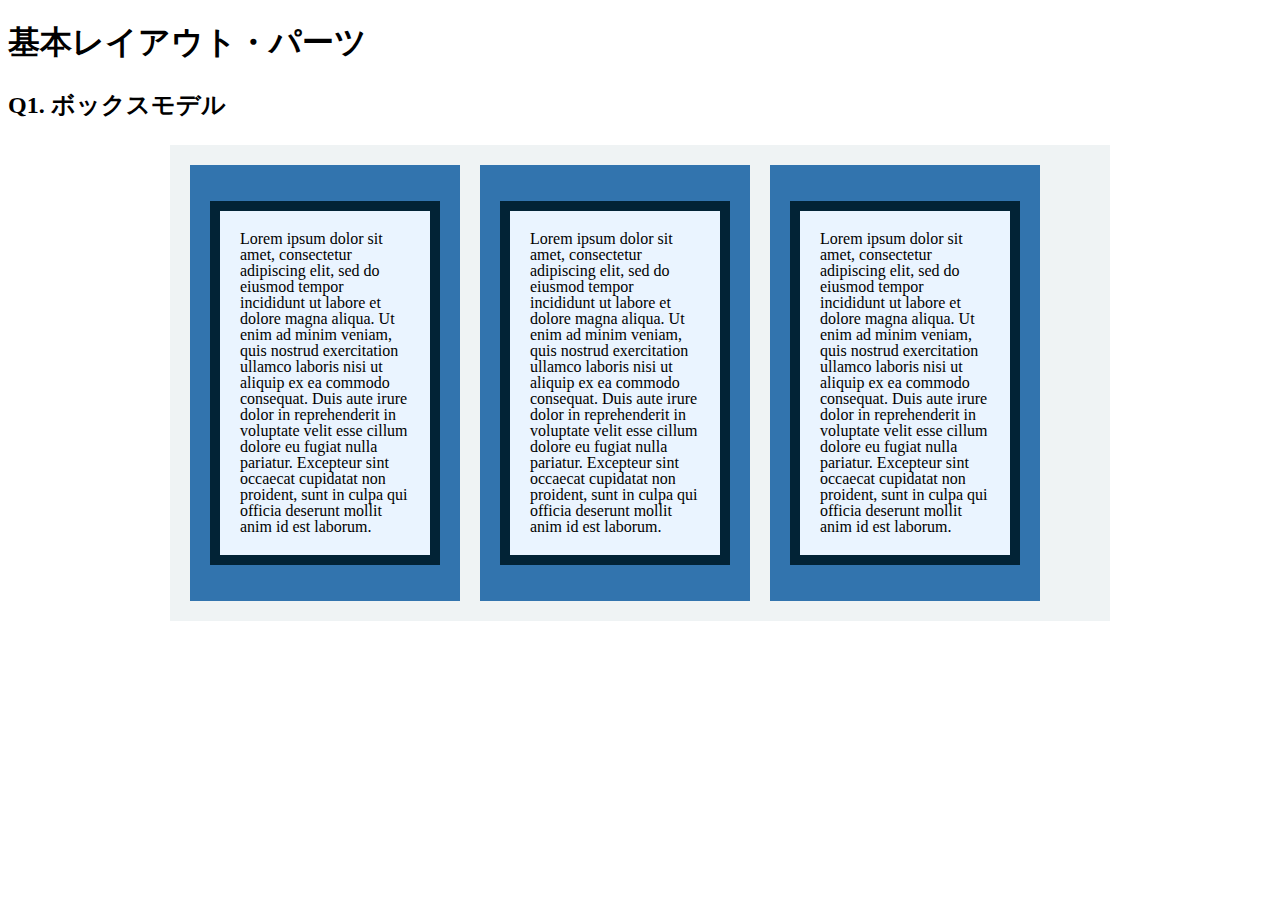
<file: layout_parts/q1/index.html>
<!DOCTYPE html>
<html>
  <head>
    <meta charset="utf-8">
    <meta http-equiv="X-UA-Compatible" content="IE=edge">
    <meta name="viewport" content="width=device-width, initial-scale=1.0, maximum-scale=1.0, user-scalable=no">
    <meta name="format-detection" content="telephone=no">
    <title>基本レイアウト・パーツ</title>
    <link rel="stylesheet" href="http://gizumo-inc.github.io/sample/front-lesson/layout_parts_new/assets/css/reset.css">
    <link rel="stylesheet" href="http://gizumo-inc.github.io/sample/front-lesson/layout_parts_new/assets/css/base.css">
    <link rel="stylesheet" href="css/style.css">
  </head>
  <body>
    <div class="wrapper">
      <h1 class="title">基本レイアウト・パーツ</h1>
      <h2 class="headline">
        <p class="headline__text">Q1. ボックスモデル</p>
      </h2>
      <div class="box">
        <!-- 回答はクラスq1の要素の中に書いてね -->
        <!-- すでについてるクラスにはstyleを指定しない。styleをつける場合は自分で新たにクラスをつけること -->
        <div class="q1 q1__content clearfix">
          <div class="q1__content__box">
            <p class="q1__content__text">Lorem ipsum dolor sit amet, consectetur adipiscing elit, sed do eiusmod tempor incididunt ut labore et dolore magna aliqua. Ut enim ad minim veniam, quis nostrud exercitation ullamco laboris nisi ut aliquip ex ea commodo consequat. Duis aute irure dolor in reprehenderit in voluptate velit esse cillum dolore eu fugiat nulla pariatur. Excepteur sint occaecat cupidatat non proident, sunt in culpa qui officia deserunt mollit anim id est laborum.</p>
          </div>

          <div class="q1__content__box">
            <p class="q1__content__text">Lorem ipsum dolor sit amet, consectetur adipiscing elit, sed do eiusmod tempor incididunt ut labore et dolore magna aliqua. Ut enim ad minim veniam, quis nostrud exercitation ullamco laboris nisi ut aliquip ex ea commodo consequat. Duis aute irure dolor in reprehenderit in voluptate velit esse cillum dolore eu fugiat nulla pariatur. Excepteur sint occaecat cupidatat non proident, sunt in culpa qui officia deserunt mollit anim id est laborum.</p>
          </div>
          
          <div class="q1__content__box">
            <p class="q1__content__text">Lorem ipsum dolor sit amet, consectetur adipiscing elit, sed do eiusmod tempor incididunt ut labore et dolore magna aliqua. Ut enim ad minim veniam, quis nostrud exercitation ullamco laboris nisi ut aliquip ex ea commodo consequat. Duis aute irure dolor in reprehenderit in voluptate velit esse cillum dolore eu fugiat nulla pariatur. Excepteur sint occaecat cupidatat non proident, sunt in culpa qui officia deserunt mollit anim id est laborum.</p>
          </div>
        </div>
        <!-- 回答はクラスq1の要素の中に書いてね -->
      </div>
    </div>
  </body>
</html>
</file>
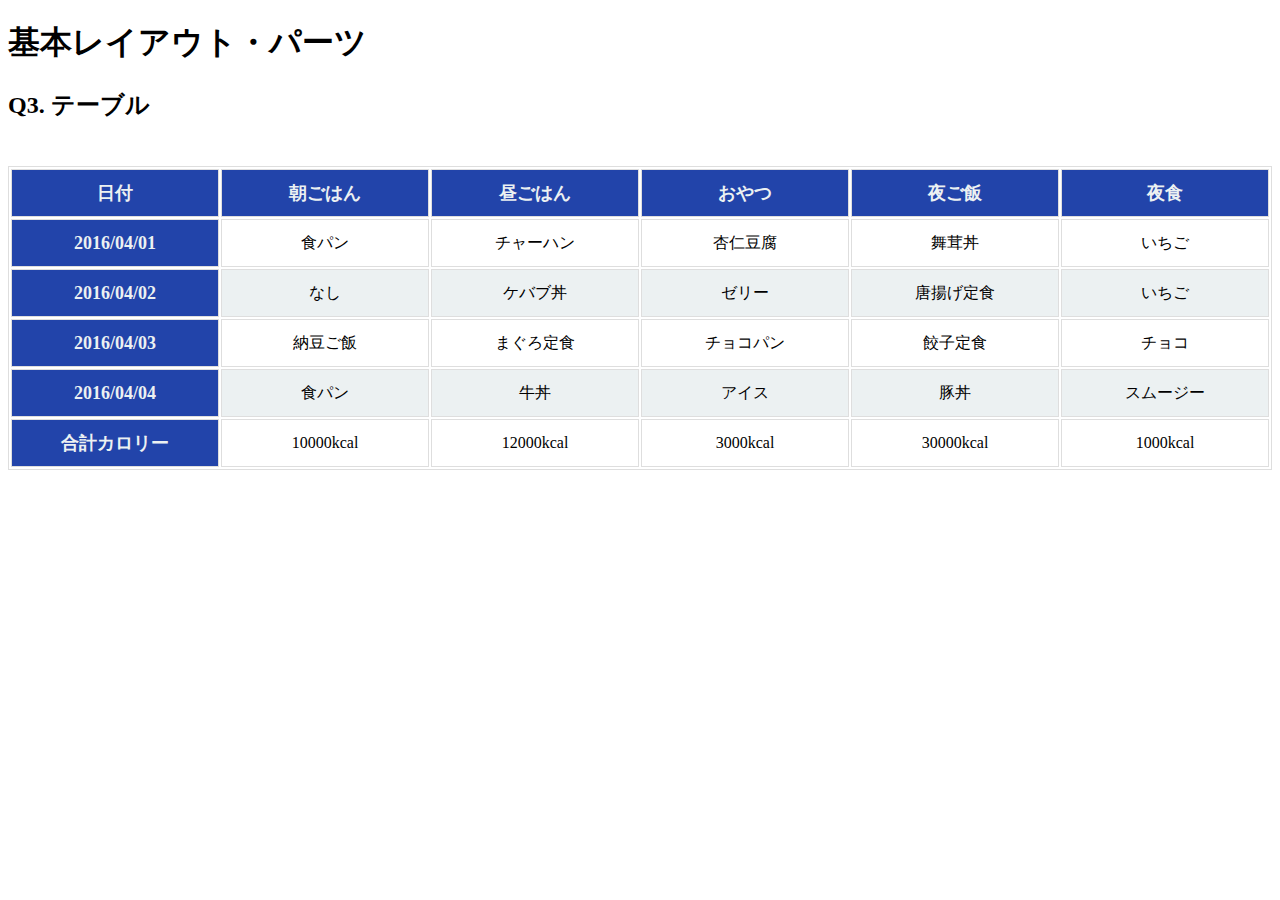
<file: layout_parts/q3/index.html>
<!DOCTYPE html>
<html>
  <head>
    <meta charset="utf-8">
    <meta http-equiv="X-UA-Compatible" content="IE=edge">
    <meta name="viewport" content="width=device-width, initial-scale=1.0, maximum-scale=1.0, user-scalable=no">
    <meta name="format-detection" content="telephone=no">
    <title>基本レイアウト・パーツ</title>
    <link rel="stylesheet" href="http://gizumo-inc.github.io/sample/front-lesson/layout_parts_new/assets/css/reset.css">
    <link rel="stylesheet" href="http://gizumo-inc.github.io/sample/front-lesson/layout_parts_new/assets/css/base.css">
    <link rel="stylesheet" href="css/style.css">
  </head>
  <body>
    <div class="wrapper">
      <h1 class="title">基本レイアウト・パーツ</h1>
      <h2 class="headline">
        <p class="headline__text">Q3. テーブル</p>
      </h2>
      <div class="box">
        <!-- 回答はクラスq3の要素の中に書いてね -->
        <!-- すでについてるクラスにはstyleを指定しない。styleをつける場合は自分で新たにクラスをつけること -->
        <div class="q3">
          <table class="food">
            <thead>
            　<tr>
              　<th>日付</th>
              　<th>朝ごはん</th>
              　<th>昼ごはん</th>
              　<th>おやつ</th>
              　<th>夜ご飯</th>
              　<th>夜食</th>
            　</tr>
            </thead>
            <tbody>
            　<tr>
              　<th>2016/04/01</th>
              　<td>食パン</td>
              　<td>チャーハン</td>
              　<td>杏仁豆腐</td>
              　<td>舞茸丼</td>
              　<td>いちご</td>
            　</tr>
            　<tr>
              　<th>2016/04/02</th>
              　<td>なし</td>
              　<td>ケバブ丼</td>
              　<td>ゼリー</td>
              　<td>唐揚げ定食</td>
             　 <td>いちご</td>
            　</tr>
            　<tr>
              　<th>2016/04/03</th>
              　<td>納豆ご飯</td>
              　<td>まぐろ定食</td>
              　<td>チョコパン</td>
              　<td>餃子定食</td>
              　<td>チョコ</td>
            　</tr>
            　<tr>
              　<th>2016/04/04</th>
              　<td>食パン</td>
              　<td>牛丼</td>
              　<td>アイス</td>
              　<td>豚丼</td>
              　<td>スムージー</td>
            　</tr>
            　<tr>
              　<th>合計カロリー</th>
              　<td>10000kcal</td>
              　<td>12000kcal</td>
              　<td>3000kcal</td>
              　<td>30000kcal</td>
              　<td>1000kcal</td>
           　 </tr>
         　 </tbody>
          </table>
        </div>
        <!-- 回答はクラスq3の要素の中に書いてね -->
      </div>
    </div>
  </body>
</html>
</file>
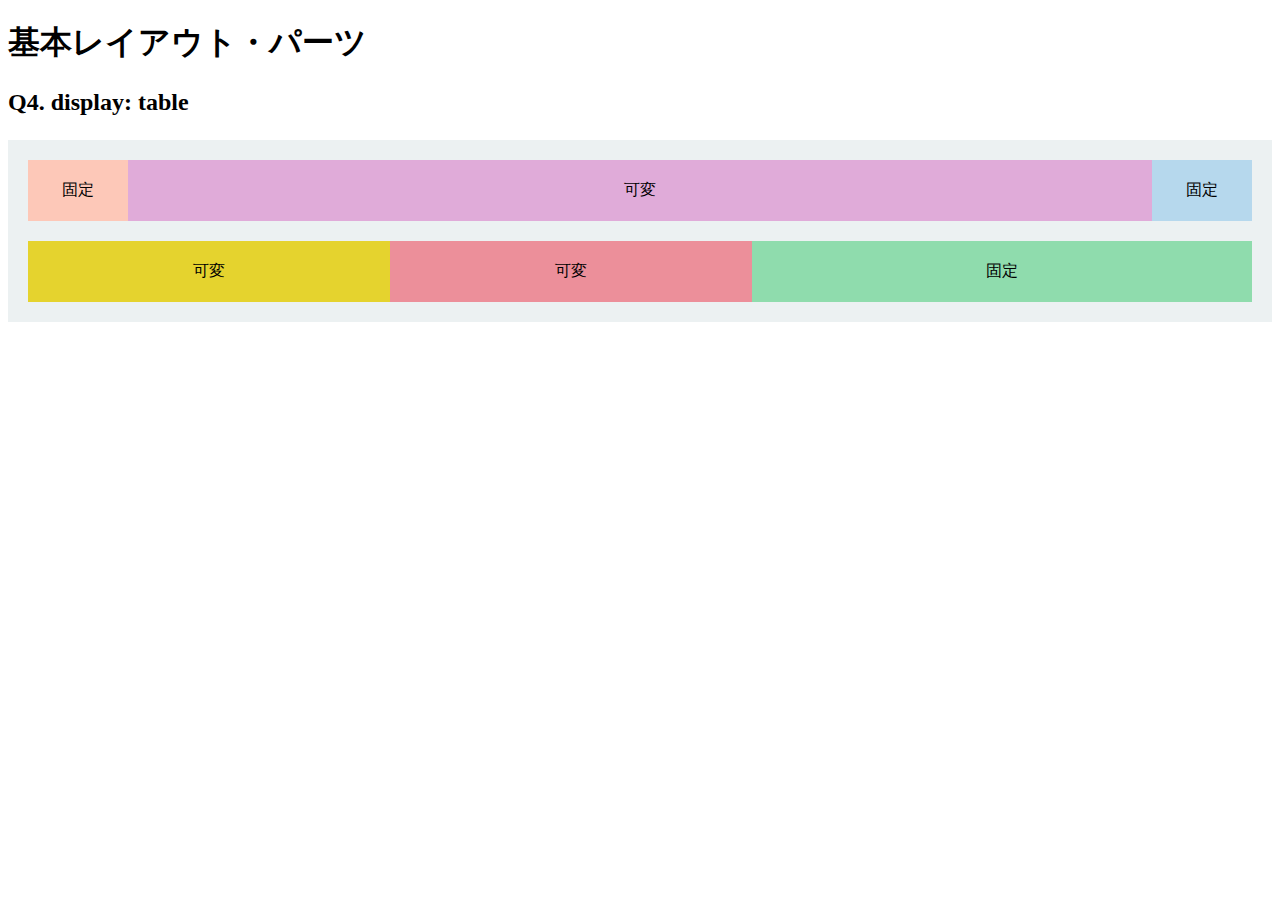
<file: layout_parts/q4/index.html>
<!DOCTYPE html>
<html>
  <head>
    <meta charset="utf-8">
    <meta http-equiv="X-UA-Compatible" content="IE=edge">
    <meta name="viewport" content="width=device-width, initial-scale=1.0, maximum-scale=1.0, user-scalable=no">
    <meta name="format-detection" content="telephone=no">
    <title>基本レイアウト・パーツ</title>
    <link rel="stylesheet" href="http://gizumo-inc.github.io/sample/front-lesson/layout_parts_new/assets/css/reset.css">
    <link rel="stylesheet" href="http://gizumo-inc.github.io/sample/front-lesson/layout_parts_new/assets/css/base.css">
    <link rel="stylesheet" href="css/style.css">
  </head>
  <body>
    <div class="wrapper">
      <h1 class="title">基本レイアウト・パーツ</h1>
      <h2 class="headline">
        <p class="headline__text">Q4. display: table</p>
      </h2>
      <div class="box">
        <!-- 回答はクラスq4の要素の中に書いてね -->
        <!-- すでについてるクラスにはstyleを指定しない。styleをつける場合は自分で新たにクラスをつけること -->
        <!-- 新たにタグは追加しなくてもできます。 -->
        <div class="q4 q4__bar">
          <div class="longbar">
            <div class="text Coral">固定</div>
            <div class="text purple">可変</div>
            <div class="text blue">固定</div>
          </div>
          <div class="longbar">
            <div class="text yellow">可変</div>
            <div class="text Orange">可変</div>
            <div class="text green">固定</div>
          </div>
        </div>
        <!-- 回答はクラスq4の要素の中に書いてね -->
      </div>
    </div>
  </body>
</html>
</file>
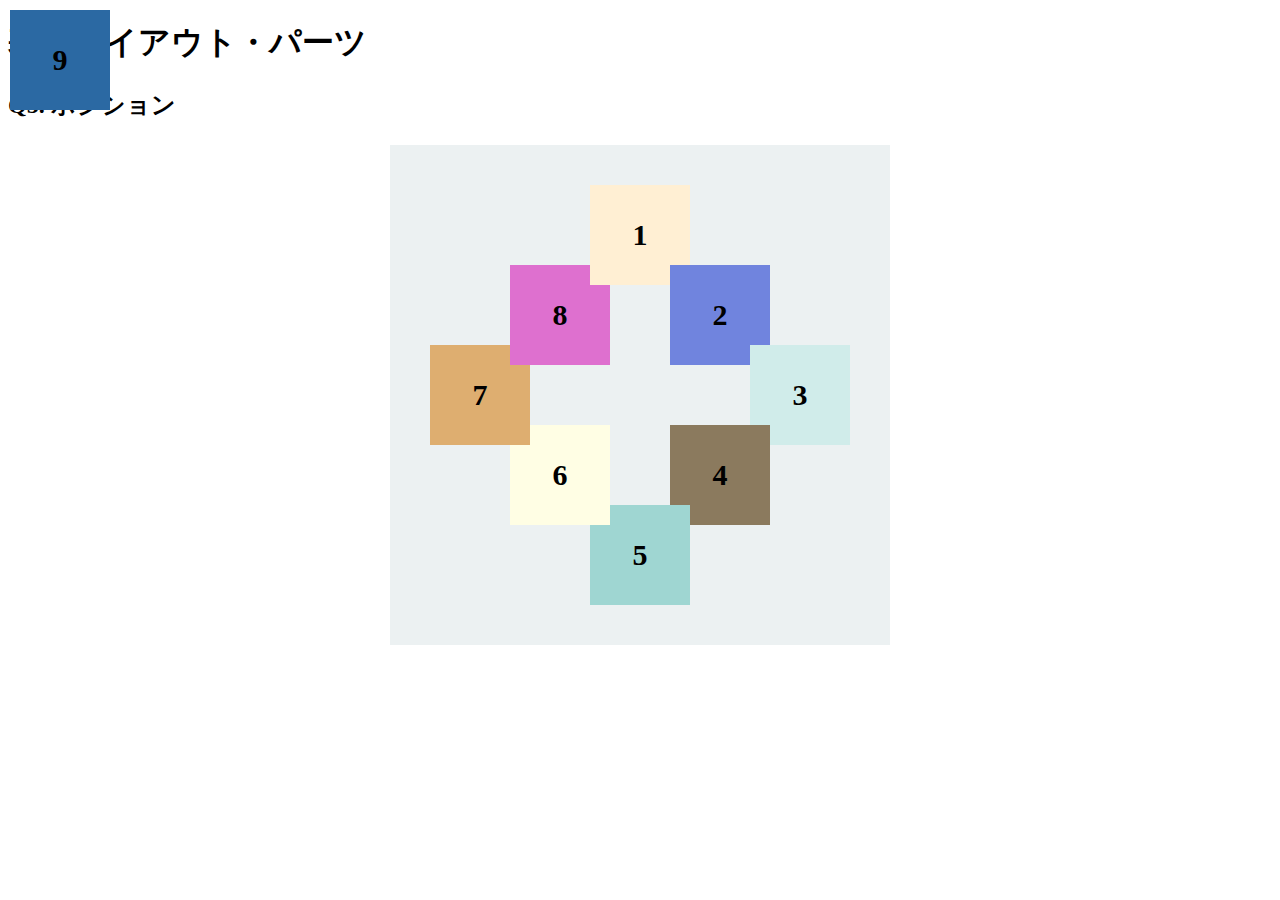
<file: layout_parts/q5/index.html>
<!DOCTYPE html>
<html>
  <head>
    <meta charset="utf-8">
    <meta http-equiv="X-UA-Compatible" content="IE=edge">
    <meta name="viewport" content="width=device-width, initial-scale=1.0, maximum-scale=1.0, user-scalable=no">
    <meta name="format-detection" content="telephone=no">
    <title>基本レイアウト・パーツ</title>
    <link rel="stylesheet" href="http://gizumo-inc.github.io/sample/front-lesson/layout_parts_new/assets/css/reset.css">
    <link rel="stylesheet" href="http://gizumo-inc.github.io/sample/front-lesson/layout_parts_new/assets/css/base.css">
    <link rel="stylesheet" href="css/style.css">
  </head>
  <body>
    <div class="wrapper">
      <h1 class="title">基本レイアウト・パーツ</h1>
      <h2 class="headline">
        <p class="headline__text">Q5. ポジション</p>
      </h2>
      <div class="box">
        <!-- 回答はクラスq5の要素の中に書いてね -->
        <!-- すでについてるクラスにはstyleを指定しない。styleをつける場合は自分で新たにクラスをつけること -->
        <!-- 新たにタグは追加しなくてもできます。 -->
        <div class="q5 q5__square">
          <div class="square move8">8</div>
          <div class="square move5">5</div>
          <div class="square move1">1</div>
          <div class="square move7">7</div>
          <div class="square move4">4</div>
          <div class="square move6">6</div>
          <div class="square move2">2</div>
          <div class="square move3">3</div>
          <div class="move9">9</div>
        </div>
        <!-- 回答はクラスq5の要素の中に書いてね -->
      </div>
    </div>
  </body>
</html>
</file>
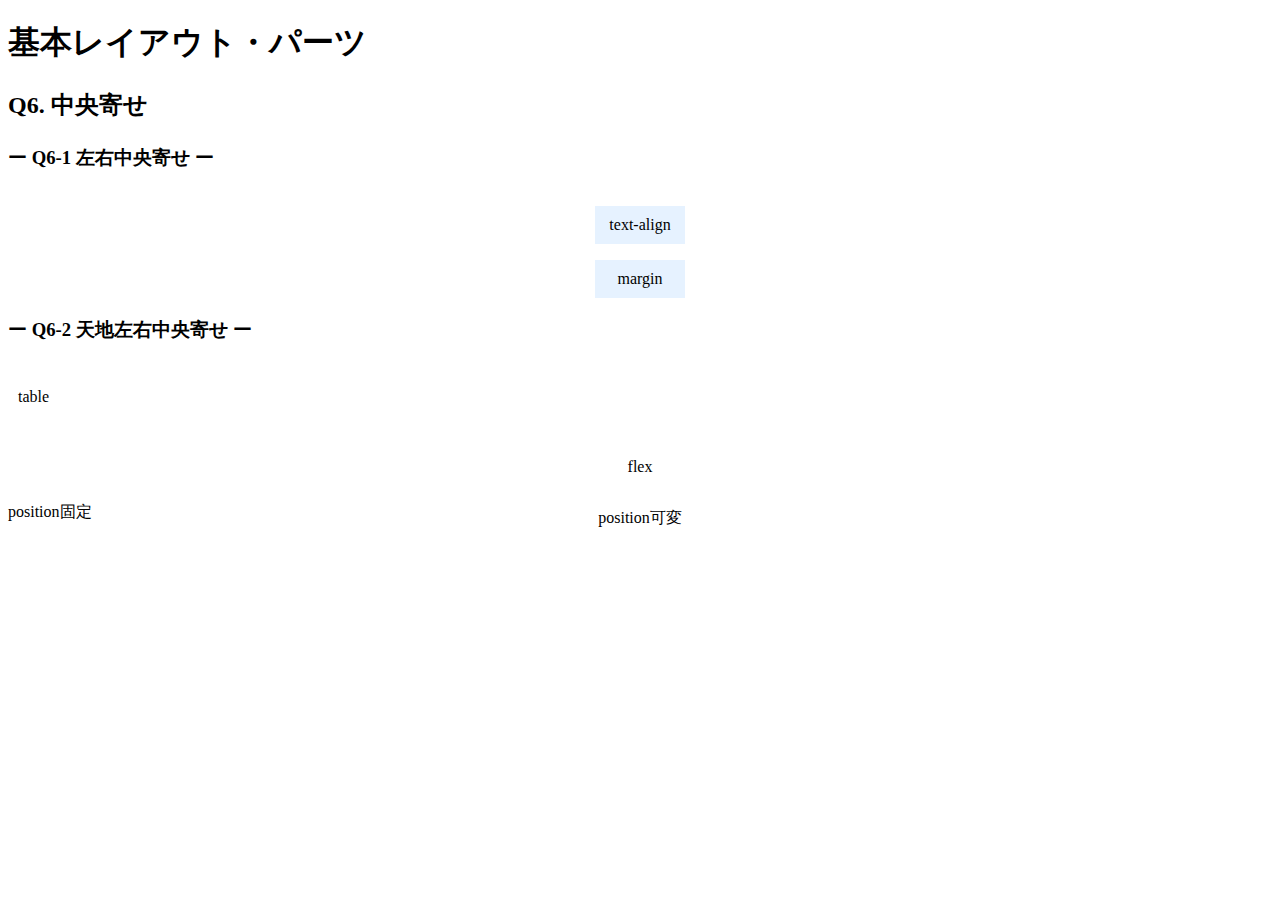
<file: layout_parts/q6/index.html>
<!DOCTYPE html>
<html>
  <head>
    <meta charset="utf-8">
    <meta http-equiv="X-UA-Compatible" content="IE=edge">
    <meta name="viewport" content="width=device-width, initial-scale=1.0, maximum-scale=1.0, user-scalable=no">
    <meta name="format-detection" content="telephone=no">
    <title>基本レイアウト・パーツ</title>
    <link rel="stylesheet" href="http://gizumo-inc.github.io/sample/front-lesson/layout_parts_new/assets/css/reset.css">
    <link rel="stylesheet" href="http://gizumo-inc.github.io/sample/front-lesson/layout_parts_new/assets/css/base.css">
    <link rel="stylesheet" href="css/style.css">
  </head>
  <body>
    <div class="wrapper">
      <h1 class="title">基本レイアウト・パーツ</h1>
      <h2 class="headline">
        <p class="headline__text">Q6. 中央寄せ</p>
      </h2>
      <div class="box">
        <div class="box__inner">
          <h3 class="box__headline">
            <p class="box__headline__text">ー Q6-1 左右中央寄せ ー</p>
          </h3>
          <div class="q6 q6--horizontal">
            <!-- Q6-1の回答はここに書いてね -->
            <!-- 新たにタグは追加しなくてもできます。 -->
            <div class="q6__box">
              <div class="box_text-align">
                <p class="bluebox_text-align">text-align</p>
              </div>
            </div>
            <!-- Q6-1の回答はここに書いてね -->

            <!-- Q6-1の回答はここに書いてね -->
            <!-- 新たにタグは追加しなくてもできます。 -->
            <div class="q6__box">
              <p class="bluebox_margin">margin</p>
            </div>
            <!-- Q6-1の回答はここに書いてね -->
          </div>
        </div>

        <div class="box__inner">
          <h3 class="box__headline">
            <p class="box__headline__text">ー Q6-2 天地左右中央寄せ ー</p>
          </h3>
          <!-- Q6-2の回答はここに書いてね -->
          <!-- すでについてるクラスにはstyleを指定しない。styleをつける場合は自分で新たにクラスをつけること -->
          <!-- 新たにタグは追加しなくてもできます。 -->
          <div class="q6 q6--around is-table">
            <div class="box-is-table">
              <p class="white-table">table</p>
            </div>
          </div>
          <!-- Q6-2の回答はここに書いてね -->

          <!-- Q6-2の回答はここに書いてね -->
          <!-- すでについてるクラスにはstyleを指定しない。styleをつける場合は自分で新たにクラスをつけること -->
          <!-- 新たにタグは追加しなくてもできます。 -->
          <div class="q6 q6--around is-flex">
            <p class="white-flex">flex</p>
          </div>
          <!-- Q6-2の回答はここに書いてね -->

          <div class="q6 q6--position">
            <!-- Q6-2の回答はここに書いてね -->
            <!-- すでについてるクラスにはstyleを指定しない。styleをつける場合は自分で新たにクラスをつけること -->
            <!-- 新たにタグは追加しなくてもできます。 -->
            <div class="q6__box is-stable Lowerbox">
              <p class="q6__box__inner is-top">position固定</p>
            </div>
            <!-- Q6-2の回答はここに書いてね -->

            <!-- Q6-2の回答はここに書いてね -->
            <!-- すでについてるクラスにはstyleを指定しない。styleをつける場合は自分で新たにクラスをつけること -->
            <!-- 新たにタグは追加しなくてもできます。 -->
            <div class="q6__box is-flexible Lowerbox">
              <p class="q6__box__inner is-bottom">position可変</p>
            </div>
            <!-- Q6-2の回答はここに書いてね -->
          </div>
        </div>
      </div>
    </div>
  </body>
</html>
</file>
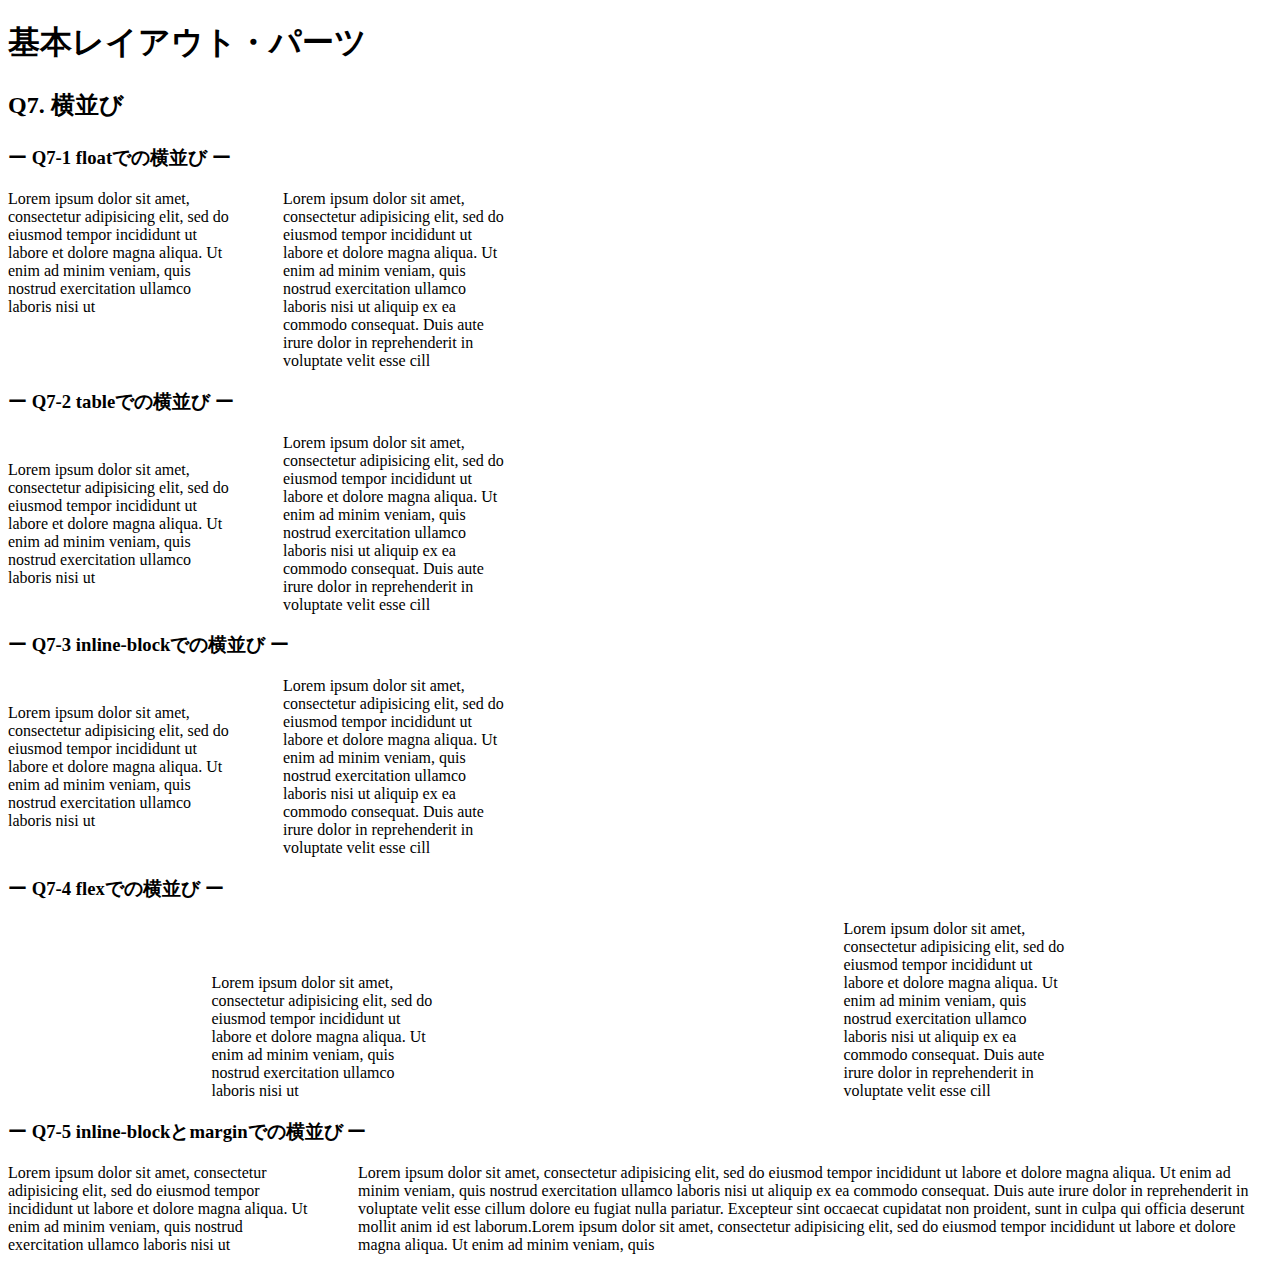
<file: layout_parts/q7/index.html>
<!DOCTYPE html>
<html>
  <head>
    <meta charset="utf-8">
    <meta http-equiv="X-UA-Compatible" content="IE=edge">
    <meta name="viewport" content="width=device-width, initial-scale=1.0, maximum-scale=1.0, user-scalable=no">
    <meta name="format-detection" content="telephone=no">
    <title>基本レイアウト・パーツ</title>
    <link rel="stylesheet" href="http://gizumo-inc.github.io/sample/front-lesson/layout_parts_new/assets/css/reset.css">
    <link rel="stylesheet" href="http://gizumo-inc.github.io/sample/front-lesson/layout_parts_new/assets/css/base.css">
    <link rel="stylesheet" href="css/style.css">
  </head>
  <body>
    <div class="wrapper">
      <h1 class="title">基本レイアウト・パーツ</h1>
      <h2 class="headline">
        <p class="headline__text">Q7. 横並び</p>
      </h2>
      <div class="box">
        <div class="box__inner">
          <h3 class="box__headline">
            <p class="box__headline__text">ー Q7-1 floatでの横並び ー</p>
          </h3>
          <!-- Q7の回答はここに書いてね -->
          <!-- すでについてるクラスにはstyleを指定しない。styleをつける場合は自分で新たにクラスをつけること -->
          <!-- 新たにタグは追加しなくてもできます。 -->
          <div class="q7 q7--float ">
            <div class="q7__inner clearfix">
              <div class="q7__box float-text">
                Lorem ipsum dolor sit amet, consectetur adipisicing elit, sed do eiusmod tempor incididunt ut labore et dolore magna aliqua. Ut enim ad minim veniam, quis nostrud exercitation ullamco laboris nisi ut
              </div>
              <div class="q7__box float-text">
                Lorem ipsum dolor sit amet, consectetur adipisicing elit, sed do eiusmod tempor incididunt ut labore et dolore magna aliqua. Ut enim ad minim veniam, quis nostrud exercitation ullamco laboris nisi ut aliquip ex ea commodo consequat. Duis aute irure dolor in reprehenderit in voluptate velit esse cill
              </div>
            </div>
          </div>
          <!-- Q7の回答はここに書いてね -->
        </div>

        <div class="box__inner">
          <h3 class="box__headline">
            <p class="box__headline__text">ー Q7-2 tableでの横並び ー</p>
          </h3>
          <!-- Q7の回答はここに書いてね -->
          <!-- すでについてるクラスにはstyleを指定しない。styleをつける場合は自分で新たにクラスをつけること -->
          <!-- 新たにタグは追加しなくてもできます。 -->
          <div class="q7 q7--table">
            <div class="q7__inner is-table">
              <div class="q7__box box-table">
                <div class="q7__box__text table-text">
                  Lorem ipsum dolor sit amet, consectetur adipisicing elit, sed do eiusmod tempor incididunt ut labore et dolore magna aliqua. Ut enim ad minim veniam, quis nostrud exercitation ullamco laboris nisi ut
                </div>
              </div>
              <div class="q7__box box-table">
                <div class="q7__box__text table-text">
                  Lorem ipsum dolor sit amet, consectetur adipisicing elit, sed do eiusmod tempor incididunt ut labore et dolore magna aliqua. Ut enim ad minim veniam, quis nostrud exercitation ullamco laboris nisi ut aliquip ex ea commodo consequat. Duis aute irure dolor in reprehenderit in voluptate velit esse cill
                </div>
              </div>
            </div>
          </div>
          <!-- Q7の回答はここに書いてね -->
        </div>

        <div class="box__inner">
          <h3 class="box__headline">
            <p class="box__headline__text">ー Q7-3 inline-blockでの横並び ー</p>
          </h3>
          <!-- Q7の回答はここに書いてね -->
          <!-- すでについてるクラスにはstyleを指定しない。styleをつける場合は自分で新たにクラスをつけること -->
          <!-- 新たにタグは追加しなくてもできます。 -->
          <div class="q7 q7--inlineblock">
            <div class="q7__inner inner-inlineblock">
              <div class="q7__box box-inlineblock">
                Lorem ipsum dolor sit amet, consectetur adipisicing elit, sed do eiusmod tempor incididunt ut labore et dolore magna aliqua. Ut enim ad minim veniam, quis nostrud exercitation ullamco laboris nisi ut
              </div>
              <div class="q7__box box-inlineblock">
                Lorem ipsum dolor sit amet, consectetur adipisicing elit, sed do eiusmod tempor incididunt ut labore et dolore magna aliqua. Ut enim ad minim veniam, quis nostrud exercitation ullamco laboris nisi ut aliquip ex ea commodo consequat. Duis aute irure dolor in reprehenderit in voluptate velit esse cill
              </div>
            </div>
          </div>
          <!-- Q7の回答はここに書いてね -->
        </div>

        <div class="box__inner">
          <h3 class="box__headline">
            <p class="box__headline__text">ー Q7-4 flexでの横並び ー</p>
          </h3>
          <!-- Q7の回答はここに書いてね -->
          <!-- すでについてるクラスにはstyleを指定しない。styleをつける場合は自分で新たにクラスをつけること -->
          <!-- 新たにタグは追加しなくてもできます。 -->
          <div class="q7 q7--flex">
            <div class="q7__inner inner-flex">
              <div class="q7__box box-flex">
                Lorem ipsum dolor sit amet, consectetur adipisicing elit, sed do eiusmod tempor incididunt ut labore et dolore magna aliqua. Ut enim ad minim veniam, quis nostrud exercitation ullamco laboris nisi ut
              </div>
              <div class="q7__box box-flex">
                Lorem ipsum dolor sit amet, consectetur adipisicing elit, sed do eiusmod tempor incididunt ut labore et dolore magna aliqua. Ut enim ad minim veniam, quis nostrud exercitation ullamco laboris nisi ut aliquip ex ea commodo consequat. Duis aute irure dolor in reprehenderit in voluptate velit esse cill
              </div>
            </div>
          </div>
          <!-- Q7の回答はここに書いてね -->
        </div>

        <div class="box__inner">
          <h3 class="box__headline">
            <p class="box__headline__text">ー Q7-5 inline-blockとmarginでの横並び ー</p>
          </h3>
          <!-- Q7の回答はここに書いてね -->
          <!-- すでについてるクラスにはstyleを指定しない。styleをつける場合は自分で新たにクラスをつけること -->
          <!-- 新たにタグは追加しなくてもできます。 -->
          <div class="q7 q7--margin">
            <div class="q7__inner is-full box-margin">
              <div class="q7__box box-margin-Fixed">
                <div class="q7__box__text margin-text text-Fixed">
                  Lorem ipsum dolor sit amet, consectetur adipisicing elit, sed do eiusmod tempor incididunt ut labore et dolore magna aliqua. Ut enim ad minim veniam, quis nostrud exercitation ullamco laboris nisi ut
                </div>
              </div>
              <div class="q7__box box-margin-variable">
                <div class="q7__box__text margin-text text-variable">
                  Lorem ipsum dolor sit amet, consectetur adipisicing elit, sed do eiusmod tempor incididunt ut labore et dolore magna aliqua. Ut enim ad minim veniam, quis nostrud exercitation ullamco laboris nisi ut aliquip ex ea commodo consequat. Duis aute irure dolor in reprehenderit in voluptate velit esse cillum dolore eu fugiat nulla pariatur. Excepteur sint occaecat cupidatat non proident, sunt in culpa qui officia deserunt mollit anim id est laborum.Lorem ipsum dolor sit amet, consectetur adipisicing elit, sed do eiusmod tempor incididunt ut labore et dolore magna aliqua. Ut enim ad minim veniam, quis
                </div>
              </div>
            </div>
          </div>
          <!-- Q7の回答はここに書いてね -->
        </div>
      </div>
    </div>
  </body>
</html>
</file>
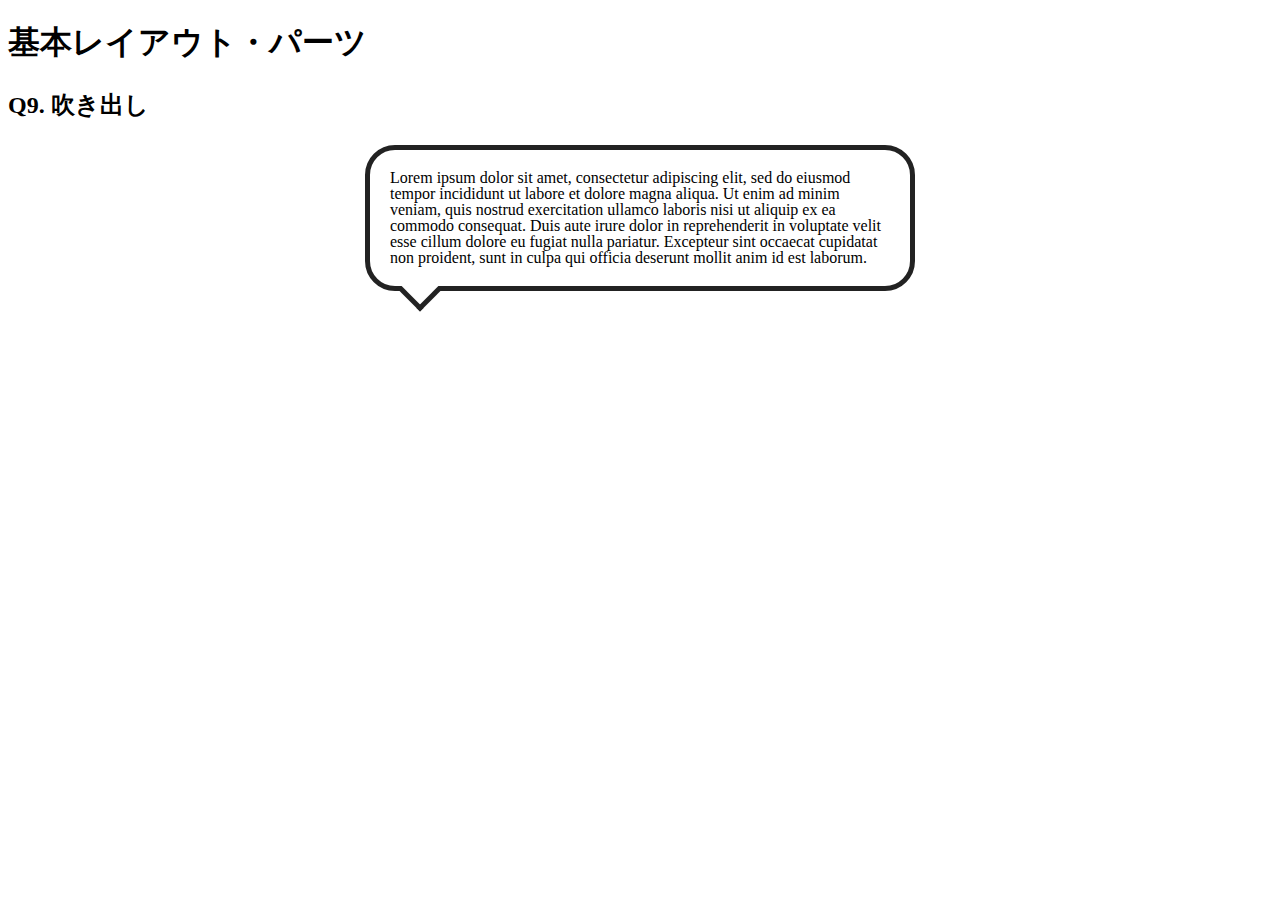
<file: layout_parts/q9/index.html>
<!DOCTYPE html>
<html>
  <head>
    <meta charset="utf-8">
    <meta http-equiv="X-UA-Compatible" content="IE=edge">
    <meta name="viewport" content="width=device-width, initial-scale=1.0, maximum-scale=1.0, user-scalable=no">
    <meta name="format-detection" content="telephone=no">
    <title>基本レイアウト・パーツ</title>
    <link rel="stylesheet" href="http://gizumo-inc.github.io/sample/front-lesson/layout_parts_new/assets/css/reset.css">
    <link rel="stylesheet" href="http://gizumo-inc.github.io/sample/front-lesson/layout_parts_new/assets/css/base.css">
    <link rel="stylesheet" href="css/style.css">
  </head>
  <body>
    <div class="wrapper">
      <h1 class="title">基本レイアウト・パーツ</h1>
      <h2 class="headline">
        <p class="headline__text">Q9. 吹き出し</p>
      </h2>
      <div class="box">
        <!-- 回答はクラスq9の要素の中に書いてね -->
        <!-- すでについてるクラスにはstyleを指定しない。styleをつける場合は自分で新たにクラスをつけること -->
        <div class="q9 q9__Speechbubble">
        
            <p class="q9__text">Lorem ipsum dolor sit amet, consectetur adipiscing elit, sed do eiusmod tempor incididunt ut labore et dolore magna aliqua. Ut enim ad minim veniam, quis nostrud exercitation ullamco laboris nisi ut aliquip ex ea commodo consequat. Duis aute irure dolor in reprehenderit in voluptate velit esse cillum dolore eu fugiat nulla pariatur. Excepteur sint occaecat cupidatat non proident, sunt in culpa qui officia deserunt mollit anim id est laborum.</p>
          
        </div>
        <!-- 回答はクラスq9の要素の中に書いてね -->
      </div>
    </div>
  </body>
</html>
</file>
<file: layout_parts/q1/css/style.css>
@charset "UTF-8";

/* 回答はここに書いてね */
.clearfix:after {
  display: block;
  content: "";
  clear: both;
}

.q1__content {
  width: 940px; 
  background-color: #eff3f4;
  margin: 0 auto;
  padding: 20px;
  box-sizing: border-box;
}

.q1__content__box {
  background-color: #3274ae;
  width: 230px;
  float: left;
  padding: 20px;
  margin-left: 20px;

}

.q1__content__text{
  font-size: 16px;
  line-height: 16px;
  background-color: #eaf4ff;
  border: 10px solid #022336;
  padding: 20px;
}

.q1__content .q1__content__box:first-child{
  margin-left: 0;
}



/* 回答はここに書いてね */
</file>
<file: layout_parts/q3/css/style.css>
@charset "UTF-8";

/* 回答はここに書いてね */
.food {
  width: 100%;
  table-layout: fixed;
  border: 1px solid #dedede;
  text-align: center;
}

.food td {
  border: 1px solid #dedede;
  padding: 10px;
}

.food tr {
  border: 1px solid #dedede;
}

.food tbody tr:nth-child(even) {
  background-color: #ecf1f2;
}

.food tbody tr:last-child {
  border-top: 2px dashed #000;
}

.food th {
  font-size: 18px;
  line-height: 26px;
  border: 1px solid #dedede;
  padding: 10px;
  background-color: #2244aa;
  color: #ecf1f2;
}

/* 回答はここに書いてね */
</file>
<file: layout_parts/q4/css/style.css>
@charset "UTF-8";

/* 回答はここに書いてね */
.q4__bar {
  background-color: #ecf1f2;
  padding: 20px;
}

.longbar {
  width: 100%;
  display: table;
  text-align: center;
  box-sizing: border-box;
  margin-top: 20px;
}

.longbar:first-child {
  margin-top: 0;
}

.text {
  padding: 20px 0;
  display: table-cell;
}

.Coral {
  width: 100px;
  background-color: #fdc8b8;
}

.blue {
  width: 100px;
  background-color: #b6d8ed;
}

.purple {
  background-color: #e0abd9;
}

.yellow {
  background-color: #e5d32e;
}

.Orange {
  background-color: #ec8f9a;
}

.green {
  width: 500px;
  background-color: #8fdcad;
}

/* 回答はここに書いてね */
</file>
<file: layout_parts/q5/css/style.css>
@charset "UTF-8";

/* 回答はここに書いてね */

.clearfix:after {
  display: block;
  content: "";
  clear: both;
}

.q5__square {
  width: 500px;
  height: 500px;
  background-color: #ECF1F2;
  margin: 0 auto;
  text-align: center;
  position: relative;
  font-size: 30px;
  font-weight: 900;
}


.square{
  width: 100px;
  height: 100px;
  line-height: 100px;
  position: absolute;
}

.move1 {
  background-color: #ffefd3;
  top: 40px;
  left: 200px;
  z-index: 1;
}

.move2 {
  background-color: #7084de;
  top: 120px;
  left: 280px;
  z-index: 2;
}

.move3 {
  background-color: #d0ecea;
  top: 200px;
  left: 360px;
  z-index: 3;
}

.move4 {
  background-color: #8b7a5e;
  top: 280px;
  left: 280px;
  z-index: 4;
}

.move5 {
  background-color: #9fd6d2;
  top: 360px;
  left: 200px;
  z-index: 5;
}

.move6 {
  background-color: #fffee4;
  top: 280px;
  left: 120px;
  z-index: 6;
}

.move7 {
  background-color: #deae70;
  top: 200px;
  left: 40px;
  z-index: 7;
}

.move8 {
  background-color: #de70cf;
  top: 120px;
  left: 120px;
  z-index: 8;
}

.move8::after {
  content: "";
  position: absolute;
  width: 20px;
  height: 20px;
  background-color: #ffefd3;
  top: 0;
  right: 0;
}

.move9 {
  width: 100px;
  height: 100px;
  background-color: #2b69a3;
  line-height: 100px;
  position: fixed;
  top: 10px;
  left: 10px;
}
/* 回答はここに書いてね */
</file>
<file: layout_parts/q6/css/style.css>
@charset "UTF-8";

/* 回答はここに書いてね */

.box_text-align {
  text-align: center;
}


.bluebox_text-align {
  width: 90px;
  display: inline-block;
  padding-top: 10px;
  padding-bottom: 10px;
  background-color: #e6f2ff;
}

.bluebox_margin {
  width: 90px;
  text-align: center;
  padding-top: 10px;
  padding-bottom: 10px;
  background-color: #e6f2ff;
  margin: 0 auto;
}

.is-table {
  display: table;
}

.box-is-table {
  display: table-cell;
  vertical-align: middle;
  text-align: center;
}

.white-table {
  display: inline-block;
  padding: 10px;
  background-color: #fff;
}

.is-flex{
  display: flex;
  justify-content: center;
  align-items: center;
}

.white-flex {
  padding: 10px;
  background-color: #fff;
}

.Lowerbox {
  position: relative;
}

.is-top {
  position: absolute;
  top: 0;
  bottom: 0;
  left: 0;
  right: 0;
  margin: auto;
}

.is-bottom {
  position: absolute;
  top: 50%;
  left: 50%;
  transform: translateY(-50%) translateX(-50%);
  -webkit-transform: translateY(-50%) translateX(-50%);
}


/* 回答はここに書いてね */
</file>
<file: layout_parts/q7/css/style.css>
@charset "UTF-8";

/* 回答はここに書いてね */

.clearfix:after {
  display: block;
  content: "";
  clear: both;
}

.float-text {
  width: 225px;
  float: left;
  font-size: 16px;
  box-sizing: border-box;
  margin-left: 50px;
}

.float-text:first-child {
  margin-left: 0;
}

.is-table {
  display: table;
}

.box-table {
  display: table-cell;
  vertical-align: middle;
  padding-left: 50px;
}

.box-table:first-child {
  padding-left: 0;
}

.table-text {
  width: 225px;
  box-sizing: border-box;
  font-size: 16px;
}

.inner-inlineblock {
  font-size: 0;
}

.box-inlineblock {
  width: 225px;
  box-sizing: border-box;
  display: inline-block;
  font-size: 16px;
  margin-left: 50px;
  vertical-align: middle;
}

.box-inlineblock:first-child {
  margin-left: 0;
}

.inner-flex{
  display: flex;
  align-items: flex-end;
  justify-content: space-around;
}

.box-flex {
  width: 225px;
  box-sizing: border-box;
}


.box-margin {
  font-size: 0;
}

.box-margin-Fixed {
  width: 300px;
  box-sizing: border-box;
  display: inline-block;
  vertical-align: top;
}

.box-margin-variable {
  display: inline-block;
  width: 100%;
  margin-left: -300px;
  padding-left: 350px;
  box-sizing: border-box;
}

.margin-text {
  font-size: 16px;
}







/* 回答はここに書いてね */
</file>
<file: layout_parts/q9/css/style.css>
@charset "UTF-8";

/* 回答はここに書いてね */


.q9__text {
  position: relative;
  margin: 0 auto;
  width: 500px;
  border: solid 5px #222;
  border-radius: 30px;
  padding: 20px;
  font-size: 16px;
  line-height: 16px;
}

.q9__text::before,.q9__text::after {
  position: absolute;
  content: "";
}

.q9__text::after {
  width: 26px;
  height: 26px;
  border: 5px solid;
  border-color: transparent transparent #222 #222;
  left: 32px;
  bottom: -18px;
  transform: rotate(-45deg);
}

.q9__text::before {
  width: 39px;
  height: 39px;
  background-color: #fff;
  left: 30px;
  bottom: -39px;
}



/* 回答はここに書いてね */
</file>
